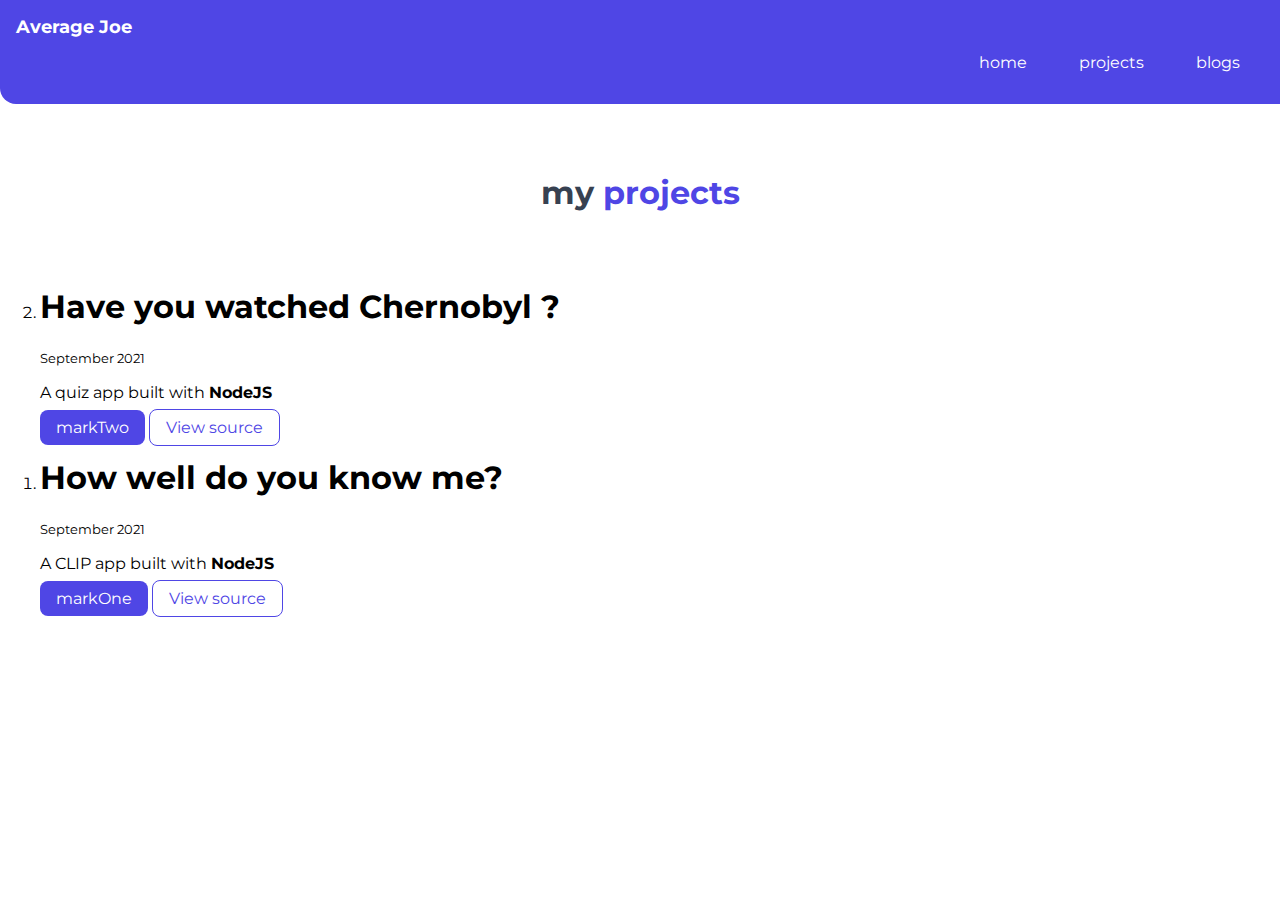
<file: projects.html>
<!DOCTYPE html>
<html lang="en">

<head>
    <meta charset="UTF-8">
    <meta http-equiv="X-UA-Compatible" content="IE=edge">
    <meta name="viewport" content="width=device-width, initial-scale=1.0">
    <link href="sytles.css" rel="stylesheet">
    <title>Document</title>
</head>

<body>

    <nav class="navigation">
        <div class="nav-brand">Average Joe</div>
        <ul class="list-non-bullets nav-pills">
            <li class="list-item-inline">
                <a class="link " href="/">home</a>

            </li>
            <li class="list-item-inline">
                <a class="link link-active" href="projects.html">projects</a>
            </li>
            <li class="list-item-inline">
                <a class="link link-active" href="blogs.html">blogs</a>
            </li>
        </ul>
    </nav>

    <header class="hero">
        <h1 class="hero-heading">my <span class="hero-inverted"> projects</span>
        </h1>
        <h2 class="hero-inverted"></h2>
    </header>

    <ol reversed>

        <li>
            <h1>Have you watched Chernobyl ?</h1>
            <small>September 2021</small>
            <p>A quiz app built with <strong>NodeJS</strong></p>
            <a class="link primary-link" href="https://replit.com/@DheerajVithalka/My-Fav-Mini-Series?embed=true#index.js">markTwo</a>
            <a class="link secondary-link" href="https://github.com/drjvtlkr/MyFav-MiniSeries-CLI-app">View source</a>
        </li>

        <li>
            <h1>How well do you know me?</h1>
            <small>September 2021</small>
            <p>A CLIP app built with <strong>NodeJS</strong></p>
            <a class="link primary-link" href="https://replit.com/@DheerajVithalka/end-game?embed=true#index.js">markOne</a>
            <a class="link secondary-link" href="https://github.com/drjvtlkr/MyQuiz-CLI-app">View source</a>
        </li>



    </ol>
</body>

</html>
</file>
<file: sytles.css>
@import url('https://fonts.googleapis.com/css2?family=Montserrat:wght@200;500&display=swap');
:root {
    --primary-color: #4F46E5;
    --dark-gray: #374151;
    --off-gray: #E5E7EB
}

body {
    font-family: 'Montserrat', sans-serif;
    margin: 0px;
}

.container {
    padding-left: 0rem 1rem;
}

.container-center {
    max-width: 600px;
    margin: auto;
}

.link {
    text-decoration: none;
    padding: 0.5rem 1rem;
    color: white;
    margin-top: 1rem;
    margin-bottom: 1rem;
}

.primary-link {
    background-color: var(--primary-color);
    border-radius: 0.50rem;
    color: white;
}

.secondary-link {
    color: var(--primary-color);
    border-radius: 0.5rem;
    border: 1px solid var(--primary-color);
}

hr {
    margin: 2rem 0rem;
}

.list-non-bullet {
    list-style: none;
}

.list-item-inline {
    display: inline;
    padding: 0rem 0.5rem;
}

.navigation {
    background-color: var(--primary-color);
    color: white;
    padding: 1rem;
    border-bottom-left-radius: 1rem;
}

.navigation .nav-pills {
    text-align: right;
}

.navigation .link {
    color: white;
}

.navigation .nav-brand {
    font-weight: bold;
    font-size: 1.1rem;
}

.hero {
    padding: 2rem;
}

.hero .hero-img {
    max-width: 450px;
    display: block;
    margin: auto;
}

.hero .hero-heading {
    font-size: 2rem;
    color: var(--dark-gray);
    text-align: center;
    padding-top: 1rem;
}

.hero .hero-heading .hero-inverted {
    color: var(--primary-color);
}

.section h3 {
    text-align: center;
    padding: 2rem;
}

.ow {
    background-color: var(--off-gray);
    border-radius: 1rem;
}

footer {
    background-color: var(--primary-color);
    padding: 2rem 1rem;
    text-align: center;
    columns: white;
    border-top-right-radius: 1rem;
}

.footer .link {
    color: white;
}

.footer ul {
    padding-inline-start: 0px;
}

.footer .footer-header {
    font-weight: bold;
    font-size: large;
}
</file>
